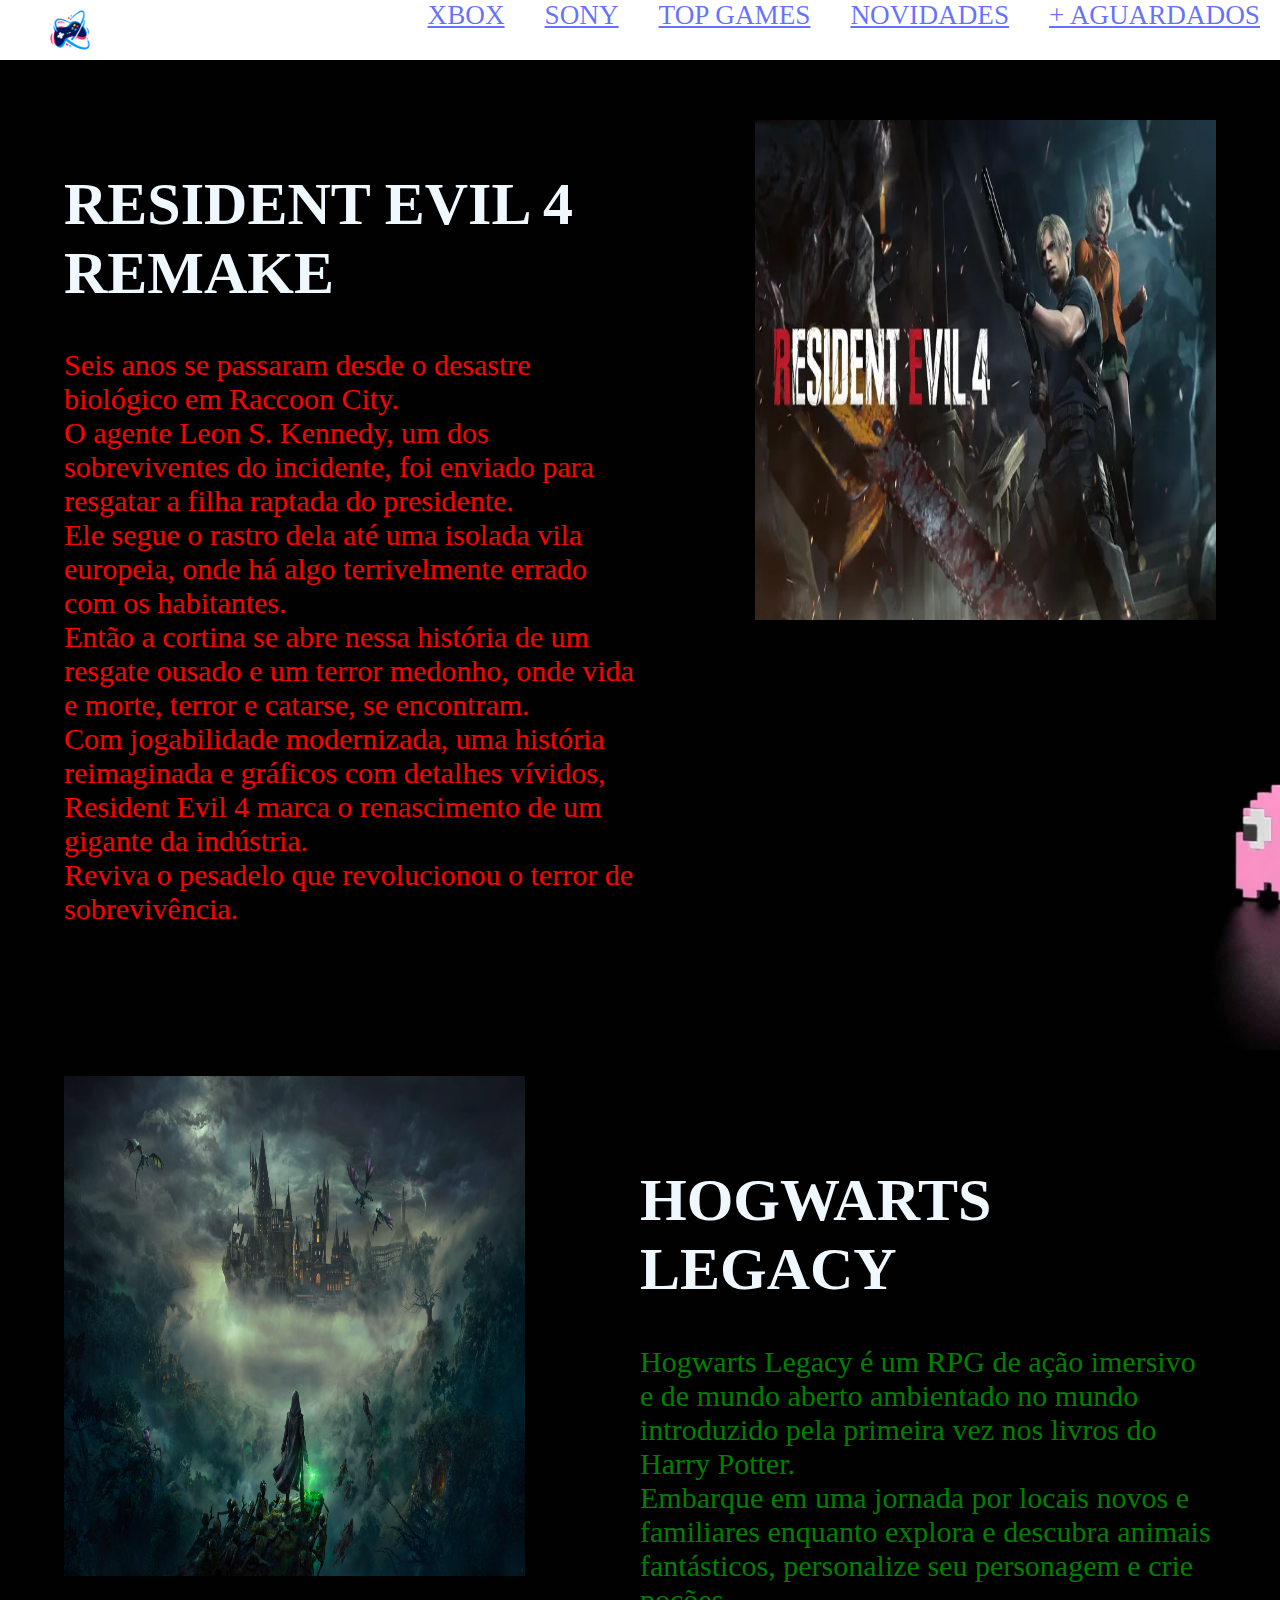
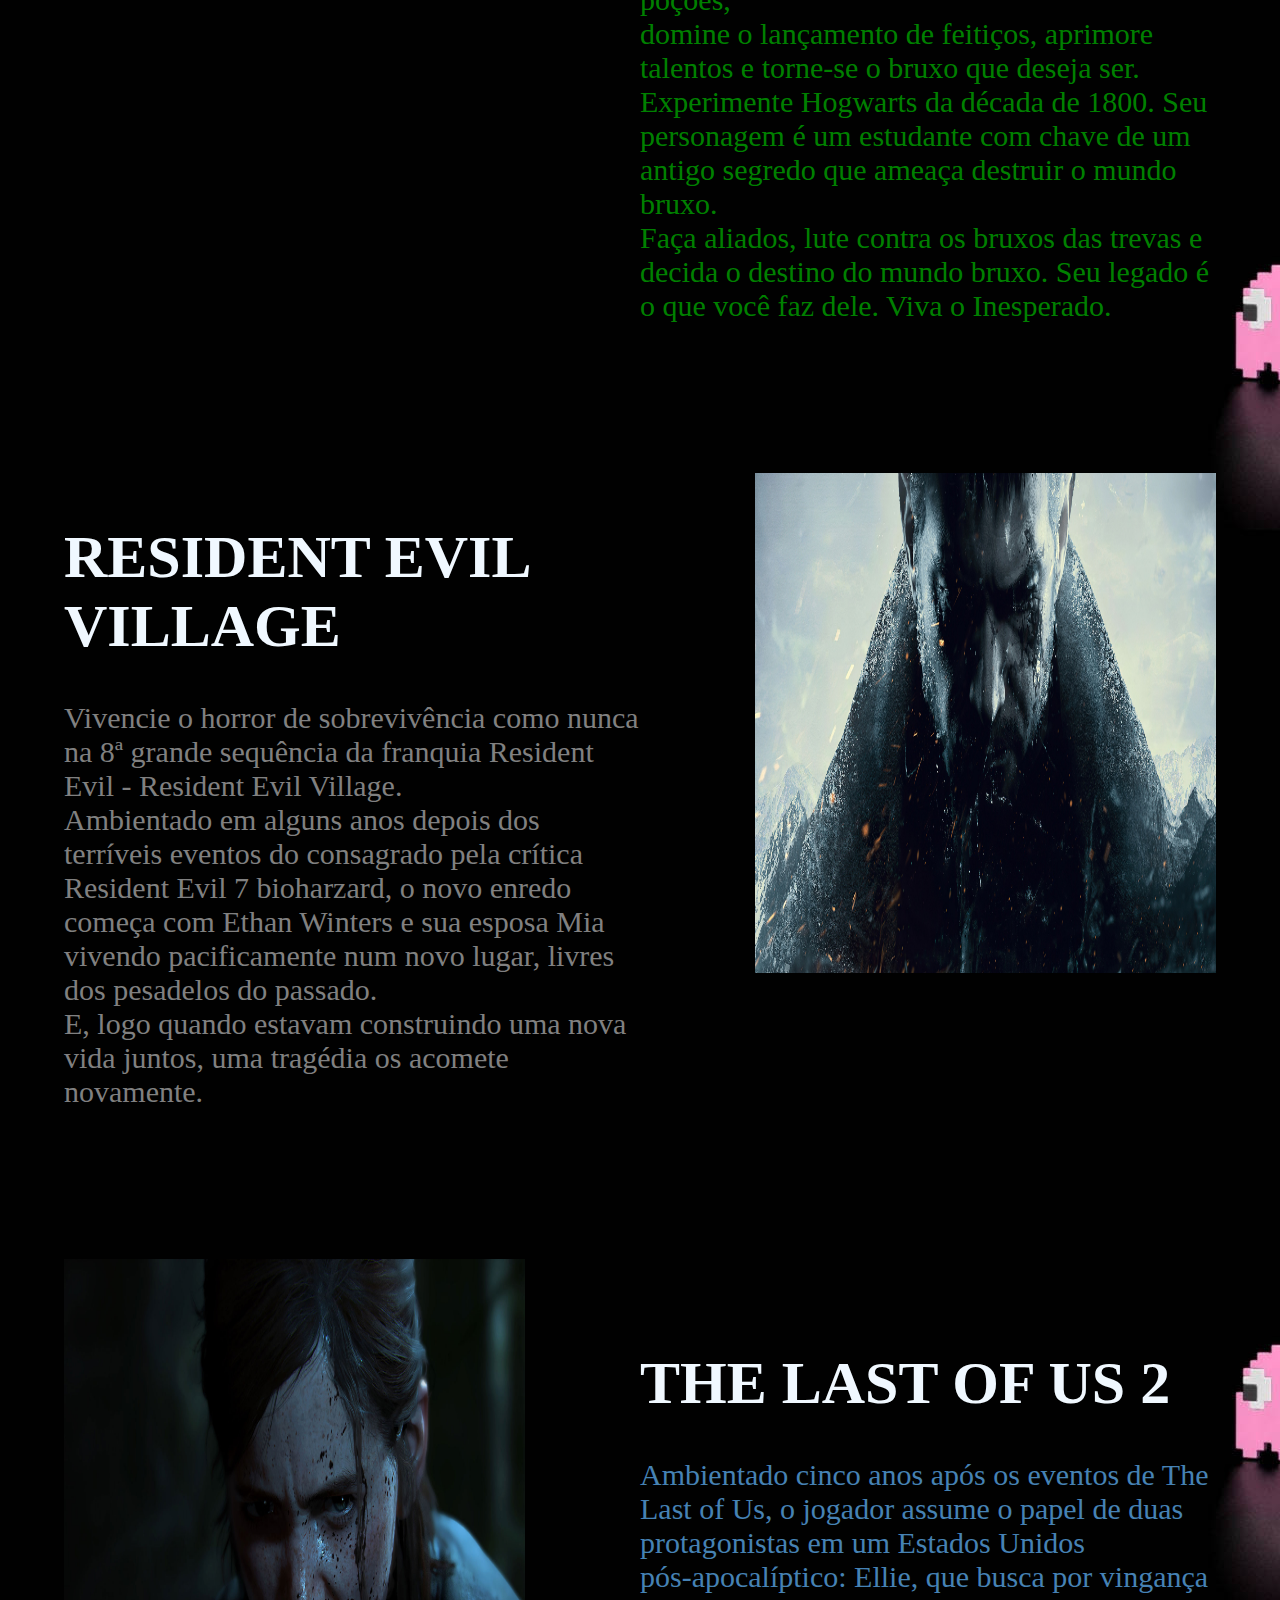
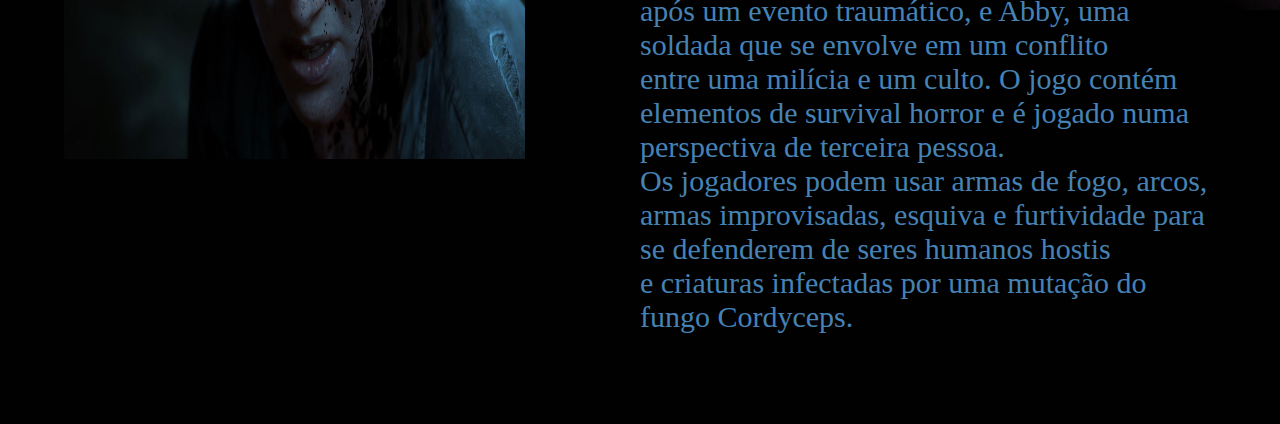
<file: Atividade Responsividade/index.html>
<!DOCTYPE html>
<html lang="pt-br">
<head>
    <meta charset="UTF-8">
    <meta http-equiv="X-UA-Compatible" content="IE=edge">
    <meta name="viewport" content="width=device-width, initial-scale=1.0">
    <title>Atividade Responsividade</title>
    <link rel="stylesheet" href="style.css">
</head>
<body>
    <header>
        <nav id="menu">
            <img class="logo" src="img/img LOGO nav.png"  alt="GG">
            <a href="https://www.gameblast.com.br" class="linkMenu"> + AGUARDADOS</a>
            <a href="https://www.theenemy.com.br" class="linkMenu">NOVIDADES</a>
            <a href="https://store.steampowered.com/?l=portuguese" class="linkMenu">TOP GAMES</a>
            <a href="https://www.playstation.com" class="linkMenu">SONY</a>
            <a href="https://www.xbox.com" class="linkMenu">XBOX</a>
            <img class="hamburguer" src="img/Menu hamburguer AZUL.png" alt="MenuHamburguer">
        </nav>
    </header>

    <div class="game">
        <img src="img/img body 1.webp" alt="RE4">

        <section class="texto1">

            <h1> RESIDENT EVIL 4 REMAKE </h1>

            <P>
                Seis anos se passaram desde o desastre biológico em Raccoon City. <br>
                O agente Leon S. Kennedy, um dos sobreviventes do incidente, foi enviado para resgatar a filha raptada do presidente. <br>
                Ele segue o rastro dela até uma isolada vila europeia, onde há algo terrivelmente errado com os habitantes. <br>
                Então a cortina se abre nessa história de um resgate ousado e um terror medonho, onde vida e morte, terror e catarse, se encontram. <br>
                Com jogabilidade modernizada, uma história reimaginada e gráficos com detalhes vívidos, <br>
                Resident Evil 4 marca o renascimento de um gigante da indústria. <br>
                Reviva o pesadelo que revolucionou o terror de sobrevivência. <br>
            </P>

        </section>

    </div>

    <div class="game2">
        <img src="img/img body 2.webp" alt="Hogwarts Legacy">

        <section class="texto2">

            <h1> HOGWARTS LEGACY </h1>

            <P>
                Hogwarts Legacy é um RPG de ação imersivo e de mundo aberto ambientado no mundo introduzido pela primeira vez nos livros do Harry Potter. <br>
                Embarque em uma jornada por locais novos e familiares enquanto explora e descubra animais fantásticos, personalize seu personagem e crie poções, <br>
                domine o lançamento de feitiços, aprimore talentos e torne-se o bruxo que deseja ser. <br>
                Experimente Hogwarts da década de 1800. Seu personagem é um estudante com chave de um antigo segredo que ameaça destruir o mundo bruxo. <br>
                 Faça aliados, lute contra os bruxos das trevas e decida o destino do mundo bruxo. Seu legado é o que você faz dele. Viva o Inesperado. <br>
            </P>

        </section>
        
    </div>

    <div class="game3">
        <img src="img/img body 3 RE VILLAGE.jpg" alt="RE VILLAGE">

        <section class="texto3">

            <h1> RESIDENT EVIL VILLAGE </h1>

            <P>
                Vivencie o horror de sobrevivência como nunca na 8ª grande sequência da franquia Resident Evil - Resident Evil Village. <br>
                Ambientado em alguns anos depois dos terríveis eventos do consagrado pela crítica Resident Evil 7 bioharzard, o novo enredo <br>
                começa com Ethan Winters e sua esposa Mia vivendo pacificamente num novo lugar, livres dos pesadelos do passado. <br>
                E, logo quando estavam construindo uma nova vida juntos, uma tragédia os acomete novamente. <br>
            </P>

        </section>
        
    </div>

    <div class="game4">
        <img src="img/img body 4 The Last 2.jpg" alt=" THE LAST OF US 2">

        <section class="texto4">

            <h1> THE LAST OF US 2 </h1>

            <P>
                Ambientado cinco anos após os eventos de The Last of Us, o jogador assume o papel de duas protagonistas em um Estados Unidos <br>
                 pós-apocalíptico: Ellie, que busca por vingança após um evento traumático, e Abby, uma soldada que se envolve em um conflito <br>
                 entre uma milícia e um culto. O jogo contém elementos de survival horror e é jogado numa perspectiva de terceira pessoa. <br>
                  Os jogadores podem usar armas de fogo, arcos, armas improvisadas, esquiva e furtividade para se defenderem de seres humanos hostis <br>
                   e criaturas infectadas por uma mutação do fungo Cordyceps. <br>
            </P>

        </section>
        
    </div>



</body>
</html>
</file>
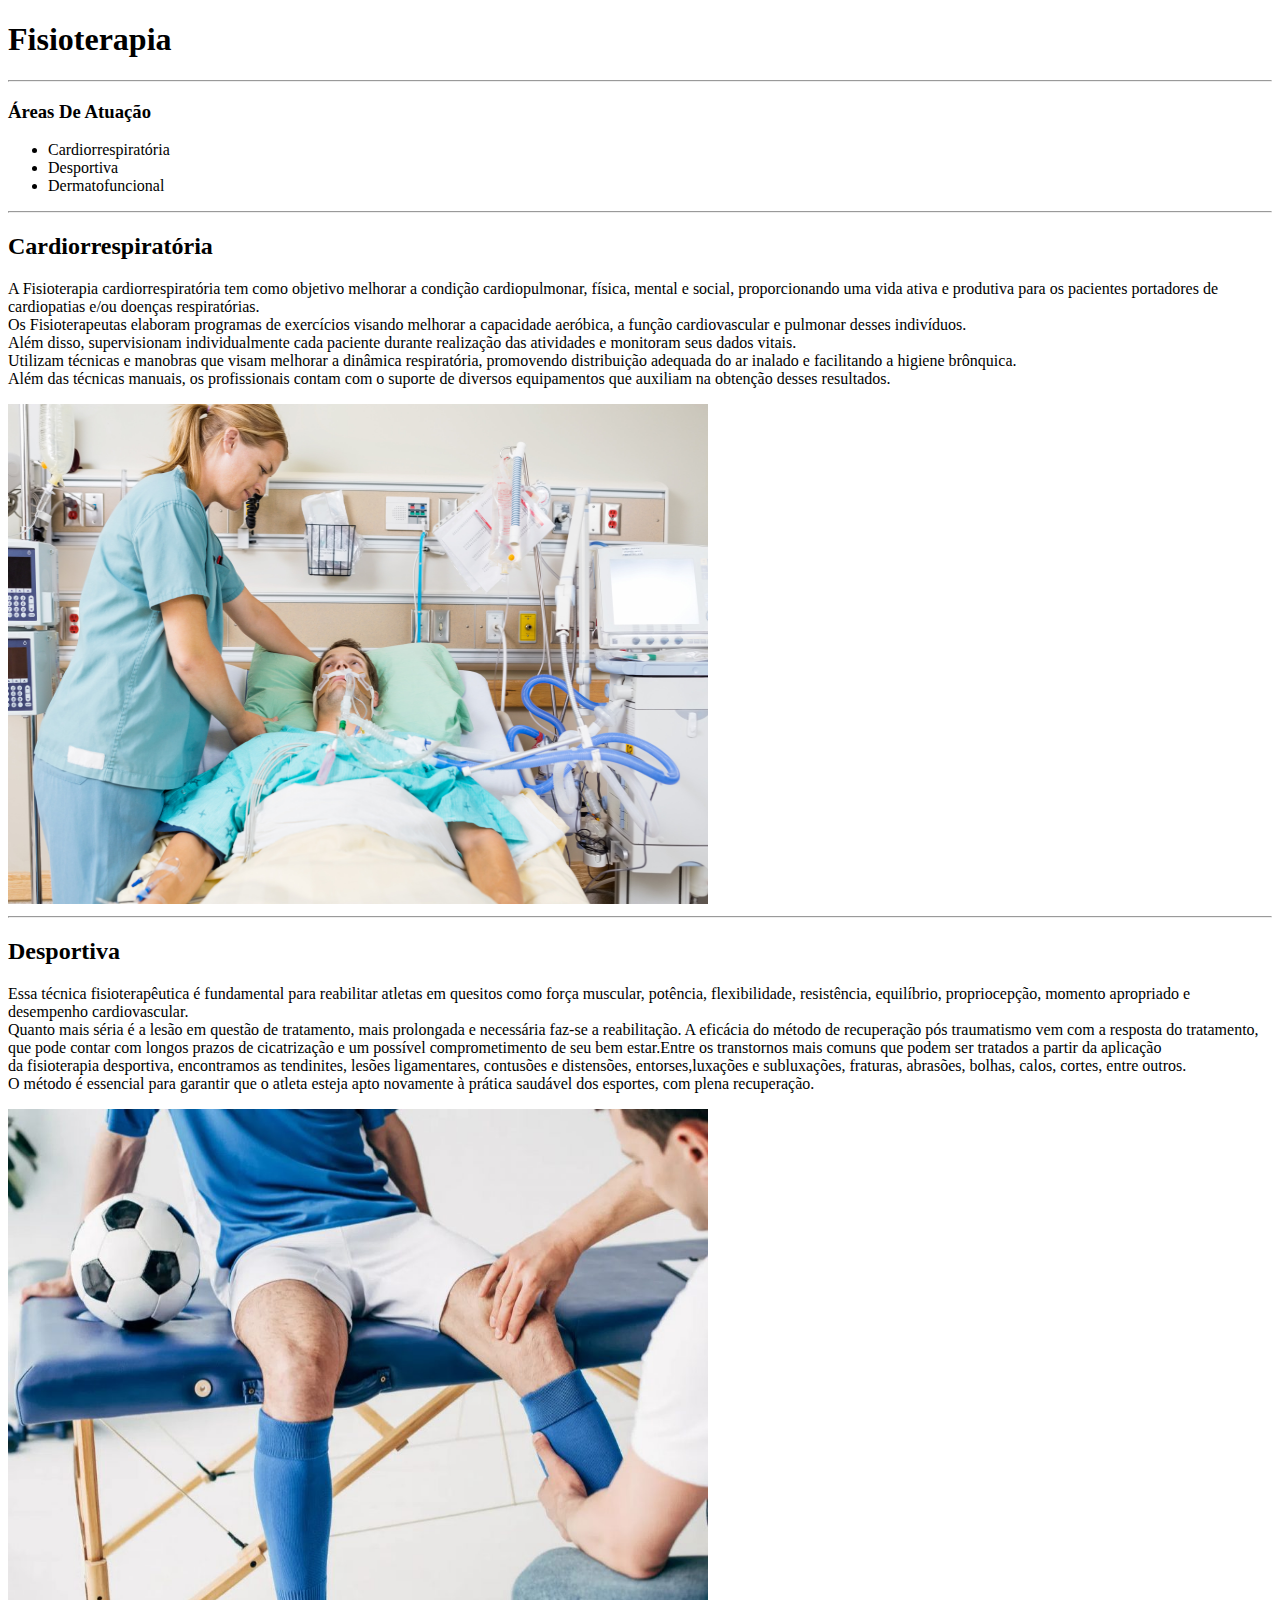
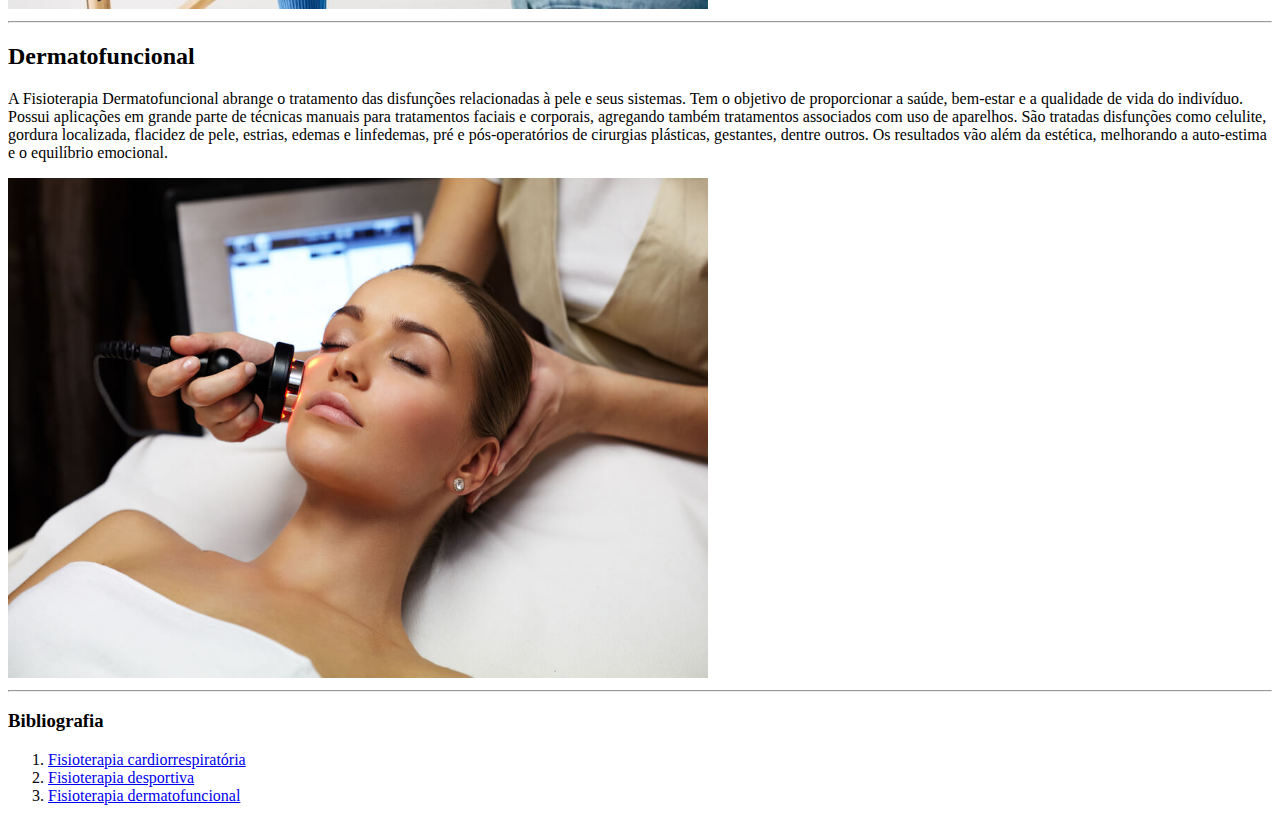
<file: Exercicio1Wiki/Index.html>
<!DOCTYPE html>
<html lang="pt-br">
<head>
    <meta charset="UTF-8">
    <meta http-equiv="X-UA-Compatible" content="IE=edge">
    <meta name="viewport" content="width=device-width, initial-scale=1.0">
    <title>Página Wiki</title>
</head>
<body>
    <h1>Fisioterapia</h1>
    <hr>
    <h3>Áreas De Atuação</h2>
        

        <ul type ="1">
          <li>Cardiorrespiratória</li>  
          <li>Desportiva</li>
          <li>Dermatofuncional</li>
        </ul>
        <hr>

        <h2>Cardiorrespiratória</h2>
        

        <p>A Fisioterapia cardiorrespiratória tem como objetivo melhorar a condição cardiopulmonar, física, mental e social, proporcionando uma vida ativa e produtiva para os pacientes portadores de cardiopatias e/ou doenças respiratórias.
            <br>
             Os Fisioterapeutas elaboram programas de exercícios visando melhorar a capacidade aeróbica, a função cardiovascular e pulmonar desses indivíduos.
             <br>
              Além disso, supervisionam individualmente cada paciente durante realização das atividades e monitoram seus dados vitais.
              <br>
               Utilizam técnicas e manobras que visam melhorar a dinâmica respiratória, promovendo distribuição adequada do ar inalado e facilitando a higiene brônquica.
               <br>
               Além das técnicas manuais, os profissionais contam com o suporte de diversos equipamentos que auxiliam na obtenção desses resultados.
        </p>
        <img src="IMG/Fisioterapia-Cardiorrespiratória-e-em-Terapia-Intensiva_canstockphoto16901608.jpg" alt="Atuação Fisioterapeuta cardiorrespiratório" width="700px" height="500px">
        <hr>


        <h2>Desportiva</h2>


        <P>Essa técnica fisioterapêutica é fundamental para reabilitar atletas em quesitos como força muscular, potência, flexibilidade, resistência, equilíbrio, propriocepção, momento apropriado e desempenho cardiovascular.
            <br>
             Quanto mais séria é a lesão em questão de tratamento, mais prolongada e necessária faz-se a reabilitação.  A eficácia do método de recuperação pós traumatismo vem com a resposta do tratamento,
             <br>
             que pode contar com longos prazos de cicatrização e um possível comprometimento de seu bem estar.Entre os transtornos mais comuns que podem ser tratados a partir da aplicação
             <br>
             da fisioterapia desportiva, encontramos as tendinites, lesões ligamentares, contusões e distensões, entorses,luxações e subluxações, fraturas, abrasões, bolhas, calos, cortes, entre outros.
              <br>
              O método é essencial para garantir que o atleta esteja apto novamente à prática saudável dos esportes, com plena recuperação.
        </P>
        <img src="IMG/Fisio desportiva.jpg" alt="Atuação fisioterapia Desportiva" width="700px" height="500px">
        <hr>

        <h2>Dermatofuncional</h2>
        

        <p>A Fisioterapia Dermatofuncional abrange o tratamento das disfunções relacionadas à pele e seus sistemas. Tem o objetivo de proporcionar a saúde, bem-estar e a qualidade de vida do indivíduo.
            <br>
            Possui aplicações em grande parte de técnicas manuais para tratamentos faciais e corporais, agregando também tratamentos associados com uso de aparelhos. São tratadas disfunções como celulite,
            <br>
            gordura localizada, flacidez de pele, estrias, edemas e linfedemas, pré e pós-operatórios de cirurgias plásticas, gestantes, dentre outros. Os resultados vão além da estética, melhorando a auto-estima e o equilíbrio emocional.
        </p>
        <img src="IMG/Fisioterapia dermatofuncional.jpg" alt="Atuação fisioterapia dermatofuncional" width="700px" height="500px">
        <hr>
        

        <h3>Bibliografia</h3>
        <ol>
            <li><a href="https://clinicashenamericana.com.br/fisioterapia-cardiorrespiratoria?gclid=EAIaIQobChMIoOqKhr-L_QIVD1KRCh1EwAALEAAYASAAEgLpx_D_BwE">Fisioterapia cardiorrespiratória</a></li>
            <li><a href="https://blogfisioterapia.com.br/fisioterapia-desportiva/">Fisioterapia desportiva</a></li>
            <li><a href="https://www.posuscs.com.br/o-que-faz-um-fisioterapeuta-dermatofuncional-e-porque-voce-deveria-se-tornar-um/noticia/2449">Fisioterapia dermatofuncional</a></li>
        </ol>



        
</body>
</html>
</file>
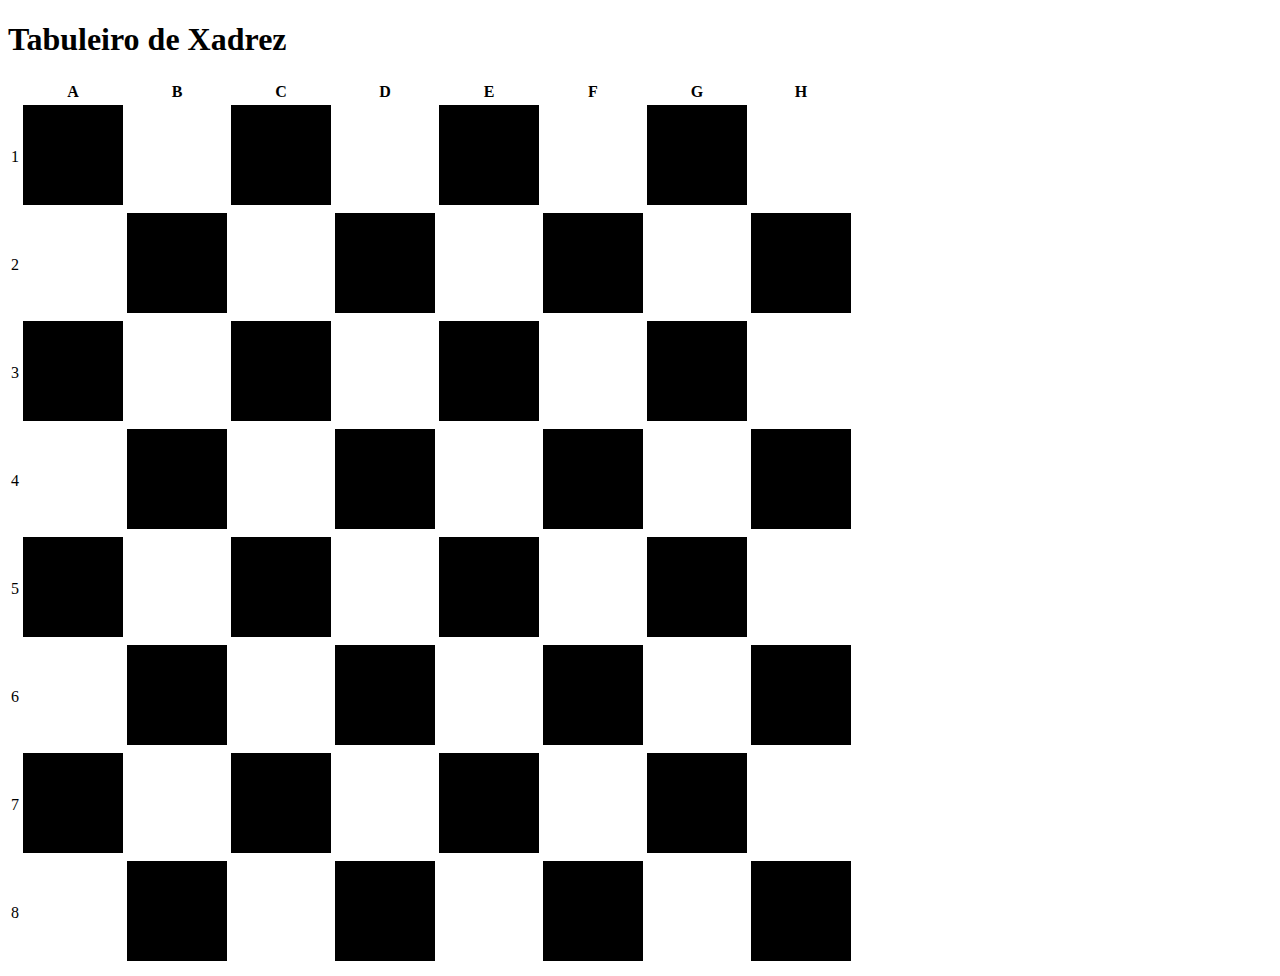
<file: Exercicio2Xadrez/Index.html>
<!DOCTYPE html>
<html lang="pt-br">
<head>
    <meta charset="UTF-8">
    <meta http-equiv="X-UA-Compatible" content="IE=edge">
    <meta name="viewport" content="width=device-width, initial-scale=1.0">
    <title>Casa De Xadrez</title>
</head>
<body>
    <H1>Tabuleiro de Xadrez</H1>
    <table>
        <thead>
            <th></th>
            <th>A</th>
            <th>B</th>
            <th>C</th>
            <th>D</th>
            <th>E</th>
            <th>F</th>
            <th>G</th>
            <th>H</th>
            
               
        </thead> 
        <tbody>
                <td>1</td>
                <td><img src="IMG/CasaPreta.png" alt="" width="100px"></td>
                <td><img src="IMG/CasaBranca.png.png" alt="" width="100px"></td>
                <td><img src="IMG/CasaPreta.png" alt="" width="100px"></td>
                <td><img src="IMG/CasaBranca.png.png" alt="" width="100px"></td>
                <td><img src="IMG/CasaPreta.png" alt="" width="100px"></td>
                <td><img src="IMG/CasaBranca.png.png" alt="" width="100px"></td>
                <td><img src="IMG/CasaPreta.png" alt="" width="100px"></td>
                <td><img src="IMG/CasaBranca.png.png" alt="" width="100px"></td>
                <tr>
                <td>2</td>
                <td><img src="IMG/CasaBranca.png.png" alt="" width="100px"></td>
                <td><img src="IMG/CasaPreta.png" alt="" width="100px"></td>
                <td><img src="IMG/CasaBranca.png.png" alt="" width="100px"></td>
                <td><img src="IMG/CasaPreta.png" alt="" width="100px"></td>
                <td><img src="IMG/CasaBranca.png.png" alt="" width="100px"></td>
                <td><img src="IMG/CasaPreta.png" alt="" width="100px"></td>
                <td><img src="IMG/CasaBranca.png.png" alt="" width="100px"></td>
                <td><img src="IMG/CasaPreta.png" alt="" width="100px"></td>
                </tr>

                 <td>3</td>
                <td><img src="IMG/CasaPreta.png" alt="" width="100px"></td>
                <td><img src="IMG/CasaBranca.png.png" alt="" width="100px"></td>
                <td><img src="IMG/CasaPreta.png" alt="" width="100px"></td>
                <td><img src="IMG/CasaBranca.png.png" alt="" width="100px"></td>
                <td><img src="IMG/CasaPreta.png" alt="" width="100px"></td>
                <td><img src="IMG/CasaBranca.png.png" alt="" width="100px"></td>
                <td><img src="IMG/CasaPreta.png" alt="" width="100px"></td>
                <td><img src="IMG/CasaBranca.png.png" alt="" width="100px"></td>
                <tr>

                    <td>4</td>
                <td><img src="IMG/CasaBranca.png.png" alt="" width="100px"></td>
                <td><img src="IMG/CasaPreta.png" alt="" width="100px"></td>
                <td><img src="IMG/CasaBranca.png.png" alt="" width="100px"></td>
                <td><img src="IMG/CasaPreta.png" alt="" width="100px"></td>
                <td><img src="IMG/CasaBranca.png.png" alt="" width="100px"></td>
                <td><img src="IMG/CasaPreta.png" alt="" width="100px"></td>
                <td><img src="IMG/CasaBranca.png.png" alt="" width="100px"></td>
                <td><img src="IMG/CasaPreta.png" alt="" width="100px"></td>
                </tr>

                <td>5</td>
                <td><img src="IMG/CasaPreta.png" alt="" width="100px"></td>
                <td><img src="IMG/CasaBranca.png.png" alt="" width="100px"></td>
                <td><img src="IMG/CasaPreta.png" alt="" width="100px"></td>
                <td><img src="IMG/CasaBranca.png.png" alt="" width="100px"></td>
                <td><img src="IMG/CasaPreta.png" alt="" width="100px"></td>
                <td><img src="IMG/CasaBranca.png.png" alt="" width="100px"></td>
                <td><img src="IMG/CasaPreta.png" alt="" width="100px"></td>
                <td><img src="IMG/CasaBranca.png.png" alt="" width="100px"></td>
                <tr>

                    <td>6</td>
                <td><img src="IMG/CasaBranca.png.png" alt="" width="100px"></td>
                <td><img src="IMG/CasaPreta.png" alt="" width="100px"></td>
                <td><img src="IMG/CasaBranca.png.png" alt="" width="100px"></td>
                <td><img src="IMG/CasaPreta.png" alt="" width="100px"></td>
                <td><img src="IMG/CasaBranca.png.png" alt="" width="100px"></td>
                <td><img src="IMG/CasaPreta.png" alt="" width="100px"></td>
                <td><img src="IMG/CasaBranca.png.png" alt="" width="100px"></td>
                <td><img src="IMG/CasaPreta.png" alt="" width="100px"></td>
                </tr>

                <td>7</td>
                <td><img src="IMG/CasaPreta.png" alt="" width="100px"></td>
                <td><img src="IMG/CasaBranca.png.png" alt="" width="100px"></td>
                <td><img src="IMG/CasaPreta.png" alt="" width="100px"></td>
                <td><img src="IMG/CasaBranca.png.png" alt="" width="100px"></td>
                <td><img src="IMG/CasaPreta.png" alt="" width="100px"></td>
                <td><img src="IMG/CasaBranca.png.png" alt="" width="100px"></td>
                <td><img src="IMG/CasaPreta.png" alt="" width="100px"></td>
                <td><img src="IMG/CasaBranca.png.png" alt="" width="100px"></td>
                <tr>

                    <td>8</td>
                <td><img src="IMG/CasaBranca.png.png" alt="" width="100px"></td>
                <td><img src="IMG/CasaPreta.png" alt="" width="100px"></td>
                <td><img src="IMG/CasaBranca.png.png" alt="" width="100px"></td>
                <td><img src="IMG/CasaPreta.png" alt="" width="100px"></td>
                <td><img src="IMG/CasaBranca.png.png" alt="" width="100px"></td>
                <td><img src="IMG/CasaPreta.png" alt="" width="100px"></td>
                <td><img src="IMG/CasaBranca.png.png" alt="" width="100px"></td>
                <td><img src="IMG/CasaPreta.png" alt="" width="100px"></td>
                </tr>

             

        </tbody>
    </table>
    
</body>
</html>
</file>
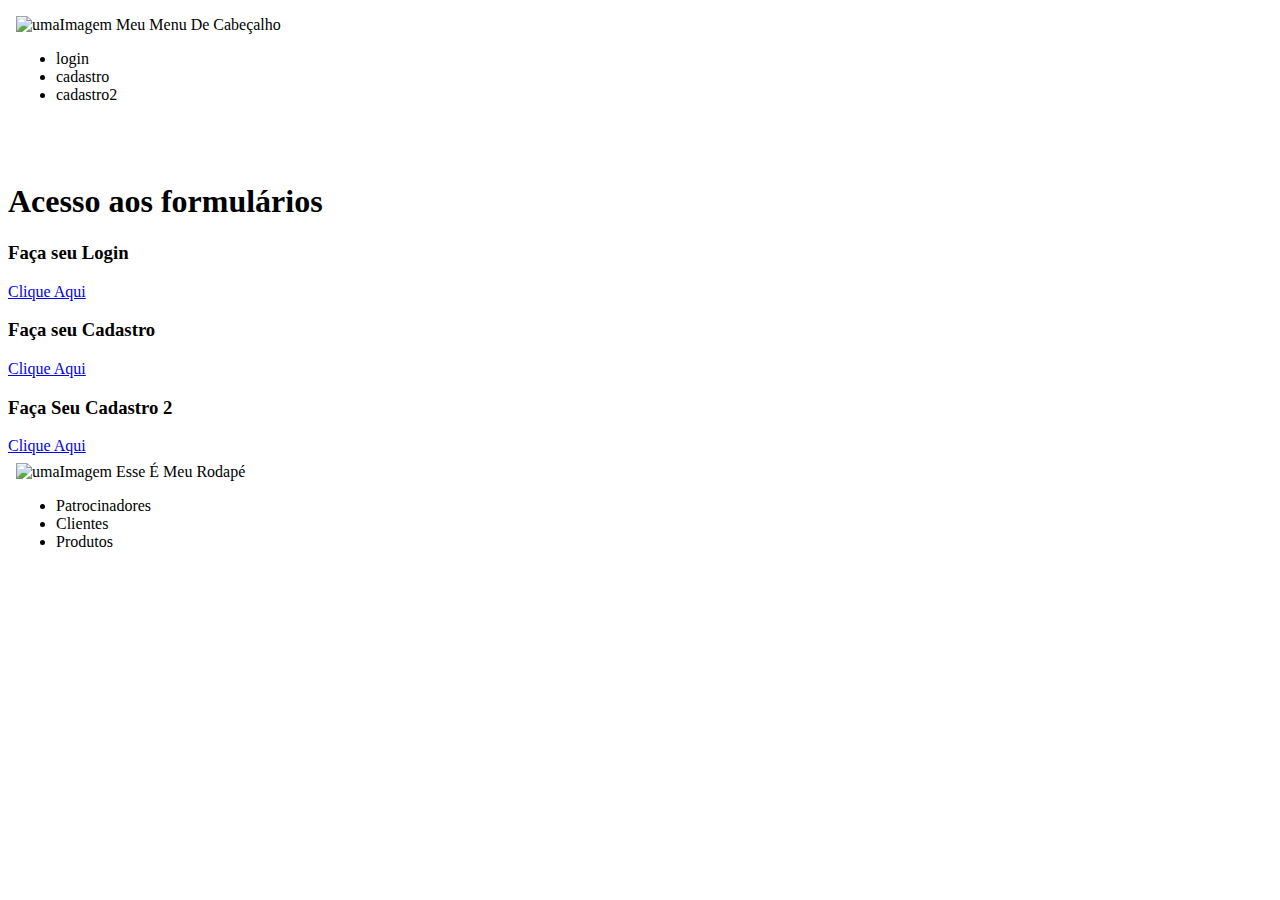
<file: FormularioSimples/index.html>
<!DOCTYPE html>
<html lang="pt-br">
<head>
    <meta charset="UTF-8">
    <meta http-equiv="X-UA-Compatible" content="IE=edge">
    <meta name="viewport" content="width=, initial-scale=1.0">
    <title>Formulario</title>

</head>
<body>
   <iframe src="header.html" frameborder="0"></iframe>
    <h1>Acesso aos formulários</h1>
    <h3>Faça seu Login</h3>
    <a href="login.html">Clique Aqui</a>
    <h3>Faça seu Cadastro</h3>
    <a href="cadastro.html">Clique Aqui</a>
    <h3>Faça Seu Cadastro 2</h3>
    <a href="cadastro2.html">Clique Aqui</a>
    <iframe src="footer.html" frameborder="0" width="1900" ></iframe>

</body>
</html>
</file>
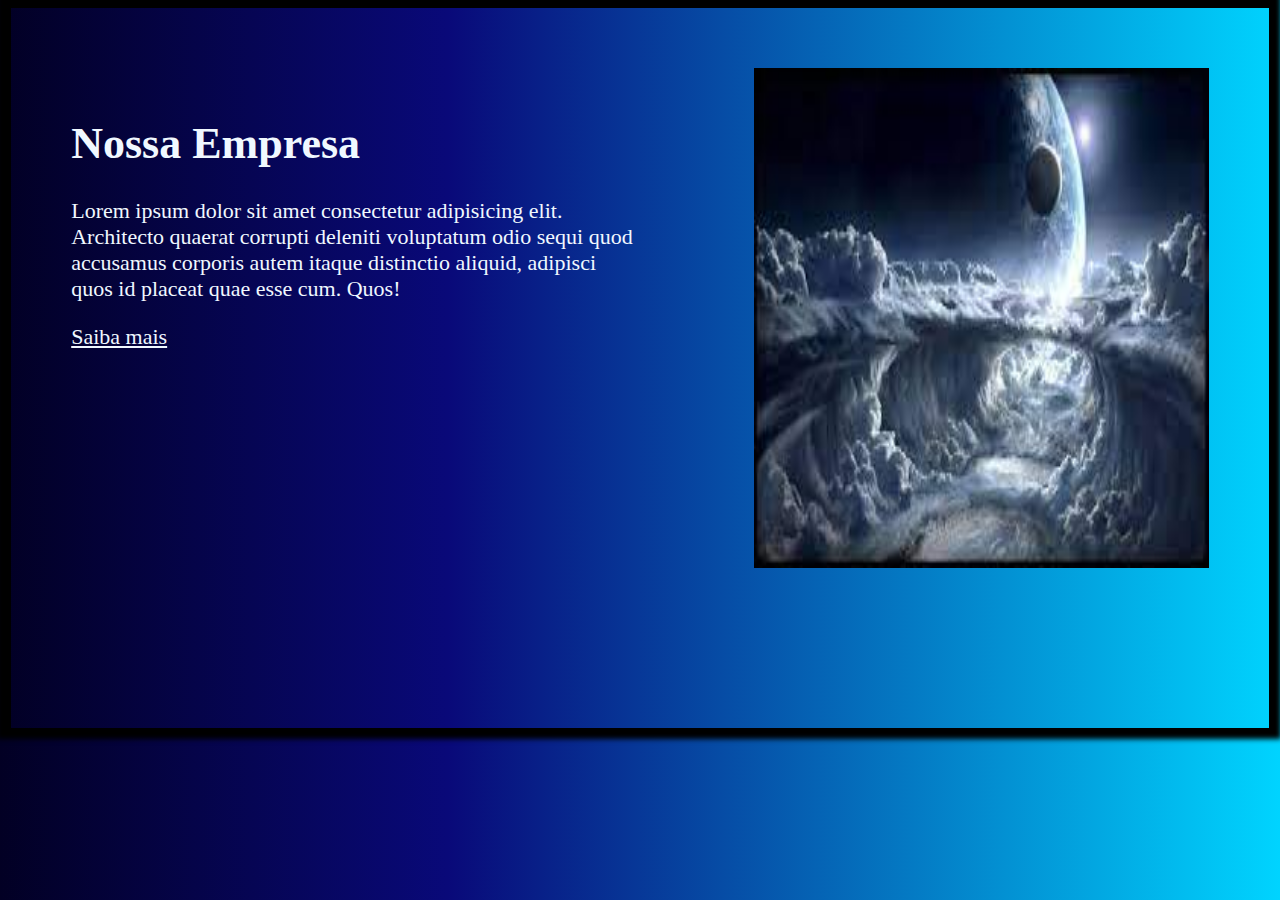
<file: ResponsividadeMQCSS/index.html>
<!DOCTYPE html>
<html lang="pt-br">
<head>
    <meta charset="UTF-8">
    <meta http-equiv="X-UA-Compatible" content="IE=edge">
    <meta name="viewport" content="width=device-width, initial-scale=1.0">
    <title>Responsividade</title>
    <link rel="stylesheet" href="style.css">
</head>
<body>
    <div class="banner">
        <img src="img/IMG 1.jfif" alt="Planeta">

        <section class="texto">

            <h1>Nossa Empresa</h1>

            <p>
                Lorem ipsum dolor sit amet consectetur adipisicing elit. Architecto quaerat corrupti deleniti voluptatum odio sequi quod accusamus corporis autem itaque distinctio aliquid, adipisci quos id placeat quae esse cum. Quos!
            </p>
            <a class="btn-banner" href="a" target="_blank">
                Saiba mais
            </a>

        </section>

    </div>
</body>
</html>
</file>
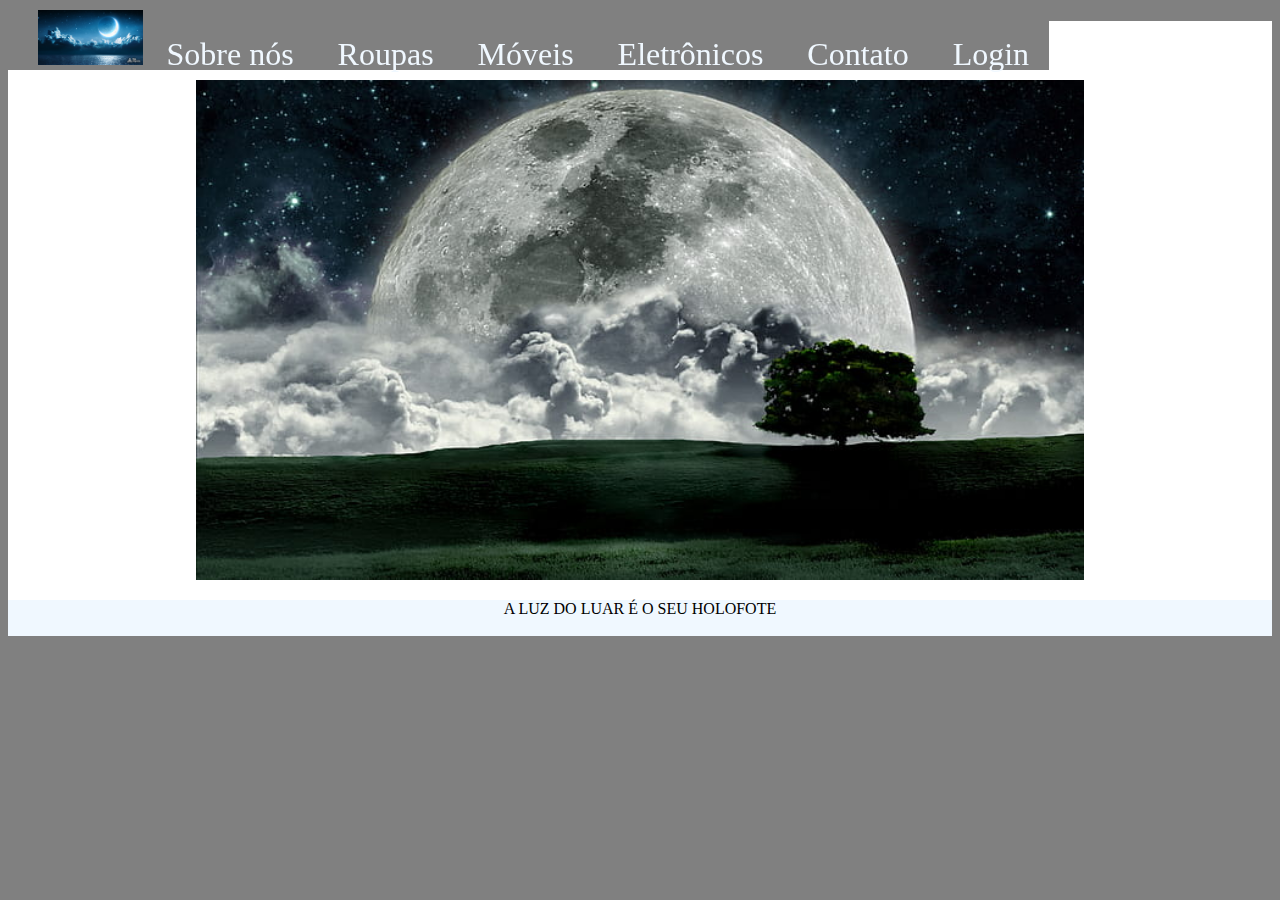
<file: SemanticaCSS/index.html>
<!DOCTYPE html>
<html lang="pt-br">
<head>
    <meta charset="UTF-8">
    <meta http-equiv="X-UA-Compatible" content="IE=edge">
    <meta name="viewport" content="width=device-width, initial-scale=1.0">
    <title>Semântica CSS</title>
    <link rel="stylesheet" href="style.css">
</head>
<body>
    <header>
        
        <nav id="menu">
            <img src="img/LUA.jpg"  alt="logo">
            <a class="linkMenu">Sobre nós</a>
            <a class="linkMenu">Roupas</a>
            <a class="linkMenu">Móveis</a>
            <a class="linkMenu">Eletrônicos</a>
            <a class="linkMenu">Contato</a>
            <a class="linkMenu">Login</a>
        </nav>
     </header>

    <div class="parte1">
    <h1>LUAR</h1>
    <img src="img/lua4.jpg" alt="LUA">
    <p>
        A LUZ DO LUAR É O SEU HOLOFOTE<br><br>
    </p>

    </div>
</body>
</html>
</file>
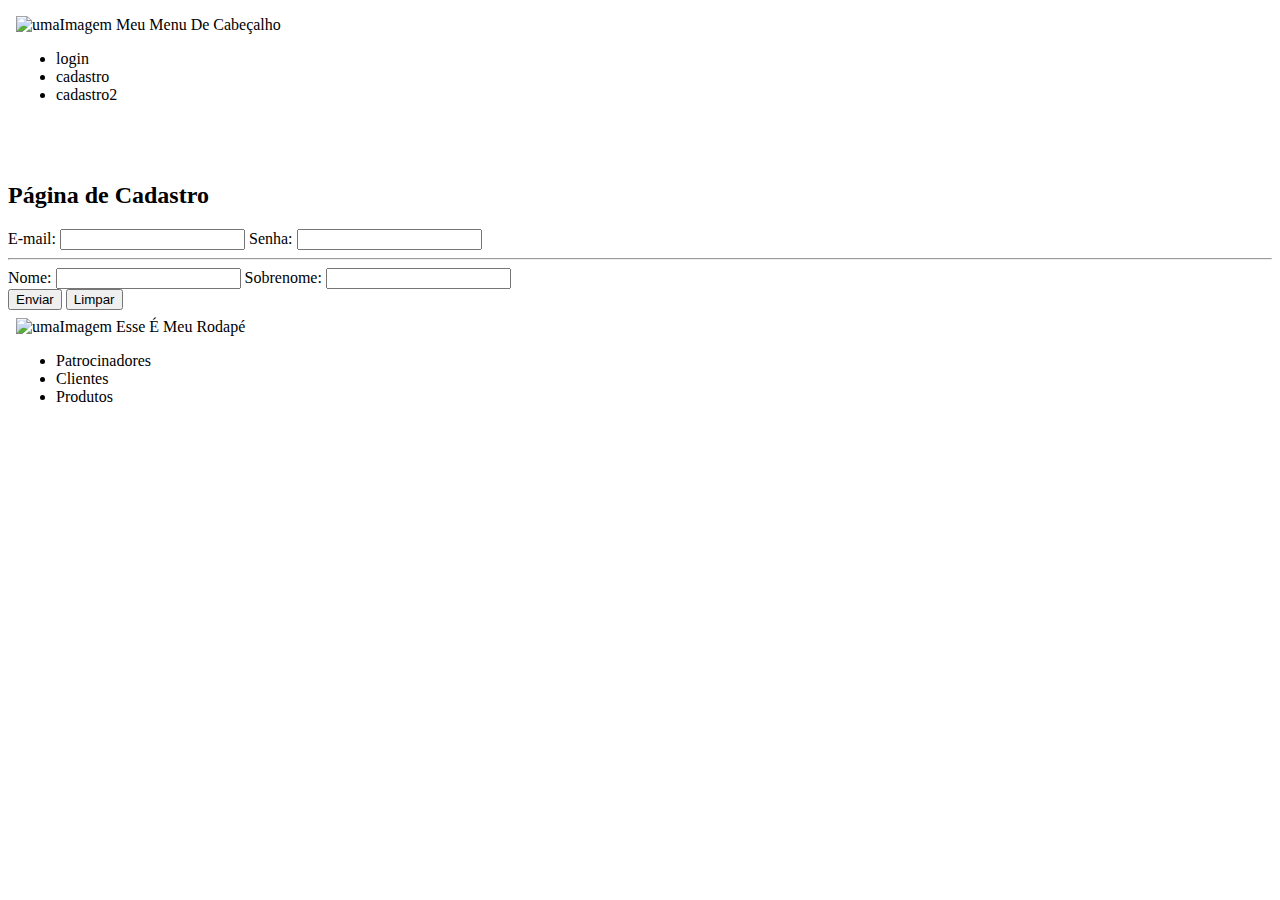
<file: FormularioSimples/cadastro.html>
<!DOCTYPE html>
<html lang="pt-br">
<head>
    <meta charset="UTF-8">
    <meta http-equiv="X-UA-Compatible" content="IE=edge">
    <meta name="viewport" content="width=device-width, initial-scale=1.0">
    <title>Cadastro</title>
</head>
<body>
    <iframe src="header.html" frameborder="0"></iframe>

    <h2>Página de Cadastro</h2>

    <form>
        <label for="pmail" title="Mail">E-mail:</label>
        <input type="text" name="e-mail" id="pmail" >
        <label for="psenha" title="Senha">Senha:</label>
        <input type="password" name="senha" id="psenha" >
        <hr />
        <label for="pnome" title="nome">Nome:</label>
        <input type="text" name="nome" id="pnome" >
        <label for="psnome" title="snome">Sobrenome:</label>
        <input type="text" name="snome" id="psnome" >
        <br />
        <input type="submit" value="Enviar" >
        <input type="reset" value="Limpar" >
    </form>
    <iframe src="footer.html" frameborder="0" width="1900" ></iframe>

</body>
</html>
</file>
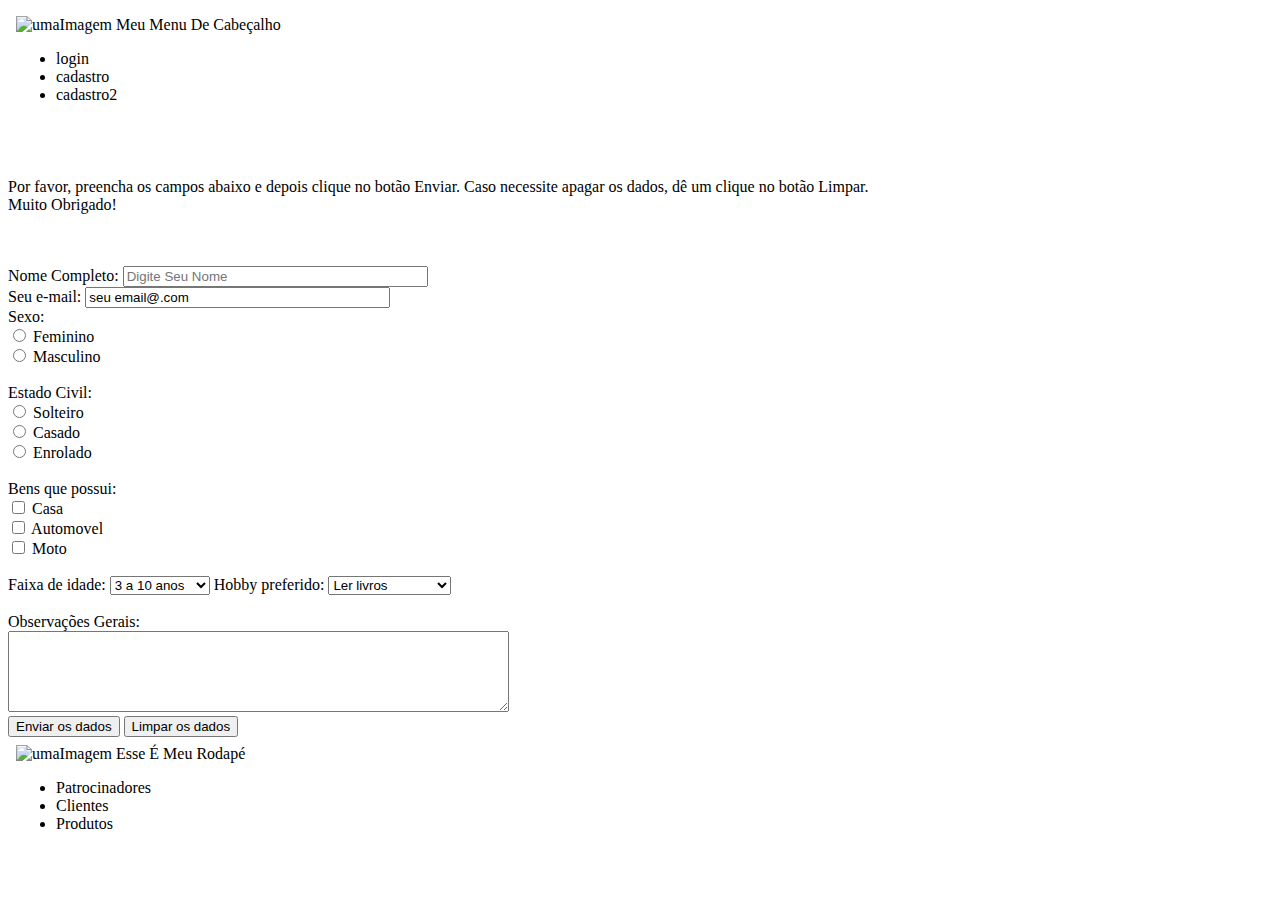
<file: FormularioSimples/cadastro2.html>
<!DOCTYPE html>
<html lang="pt-br">
<head>
    <meta charset="UTF-8">
    <meta http-equiv="X-UA-Compatible" content="IE=edge">
    <meta name="viewport" content="width=device-width, initial-scale=1.0">
    <title>Cadastro2</title>
</head>
<body>
    <iframe src="header.html" frameborder="0"></iframe>

    <FORM ACTION="mailto:digogo@gmail.com" METHOD="POST" ENCTYPE="text/plain" NAME="cadastro">
        <p> Por favor, preencha os campos abaixo e depois clique no botão Enviar. Caso
            necessite apagar os dados, dê um clique no botão Limpar.<br> Muito Obrigado!
            <br><br><br>
        </p>
        Nome Completo: <INPUT TYPE="TEXT" NAME="nome" SIZE="35" placeholder="Digite Seu Nome"> <br>
        Seu e-mail: <INPUT TYPE="TEXT" NAME="email" SIZE="35" value="seu email@.com"> <br>
        Sexo:<br>
        <INPUT TYPE="RADIO" NAME="sexo" VALUE="f"> Feminino <br>
        <INPUT TYPE="RADIO" NAME="sexo" VALUE="m"> Masculino <br><br>
        
        Estado Civil:<br>
        <INPUT TYPE="RADIO" NAME="civil" VALUE="s"> Solteiro <br>
        <INPUT TYPE="RADIO" NAME="civil" VALUE="c"> Casado <br>
        <INPUT TYPE="RADIO" NAME="civil" VALUE="e"> Enrolado <br><br>
        Bens que possui:<br>
        <INPUT TYPE="CHECKBOX" NAME="bens" VALUE="c"> Casa <br>
        <INPUT TYPE="CHECKBOX" NAME="bens" VALUE="a"> Automovel <br>
        <INPUT TYPE="CHECKBOX" NAME="bens" VALUE="m"> Moto <br><br>
        Faixa de idade: <SELECT NAME="faixaidade">
            <OPTION VALUE="3a10"> 3 a 10 anos
            <OPTION VALUE="11a25"> 11 a 25 anos
            <OPTION VALUE="26a35"> 26 a 35 anos
            <OPTION VALUE="36a55"> 36 a 55 anos
            <OPTION VALUE="56a90"> 56 a 90 anos
        </SELECT>
        Hobby preferido: <SELECT NAME="hobby">
            <OPTION VALUE="livros"> Ler livros
            <OPTION VALUE="musica"> Ouvir música
            <OPTION VALUE="cinema"> Assistir filmes
            <OPTION VALUE="esporte"> Praticar esportes
            <OPTION VALUE="games"> Jogar games
        </SELECT><br><br>
        Observações Gerais:<br>
        <TEXTAREA NAME="observacoes" ROWS="5" COLS="60"></TEXTAREA><br>
        <INPUT TYPE="SUBMIT" VALUE="Enviar os dados">
        <INPUT TYPE="RESET" VALUE="Limpar os dados">
    </FORM>
    <iframe src="footer.html" frameborder="0" width="1900" ></iframe>
</body>
</html>
</file>
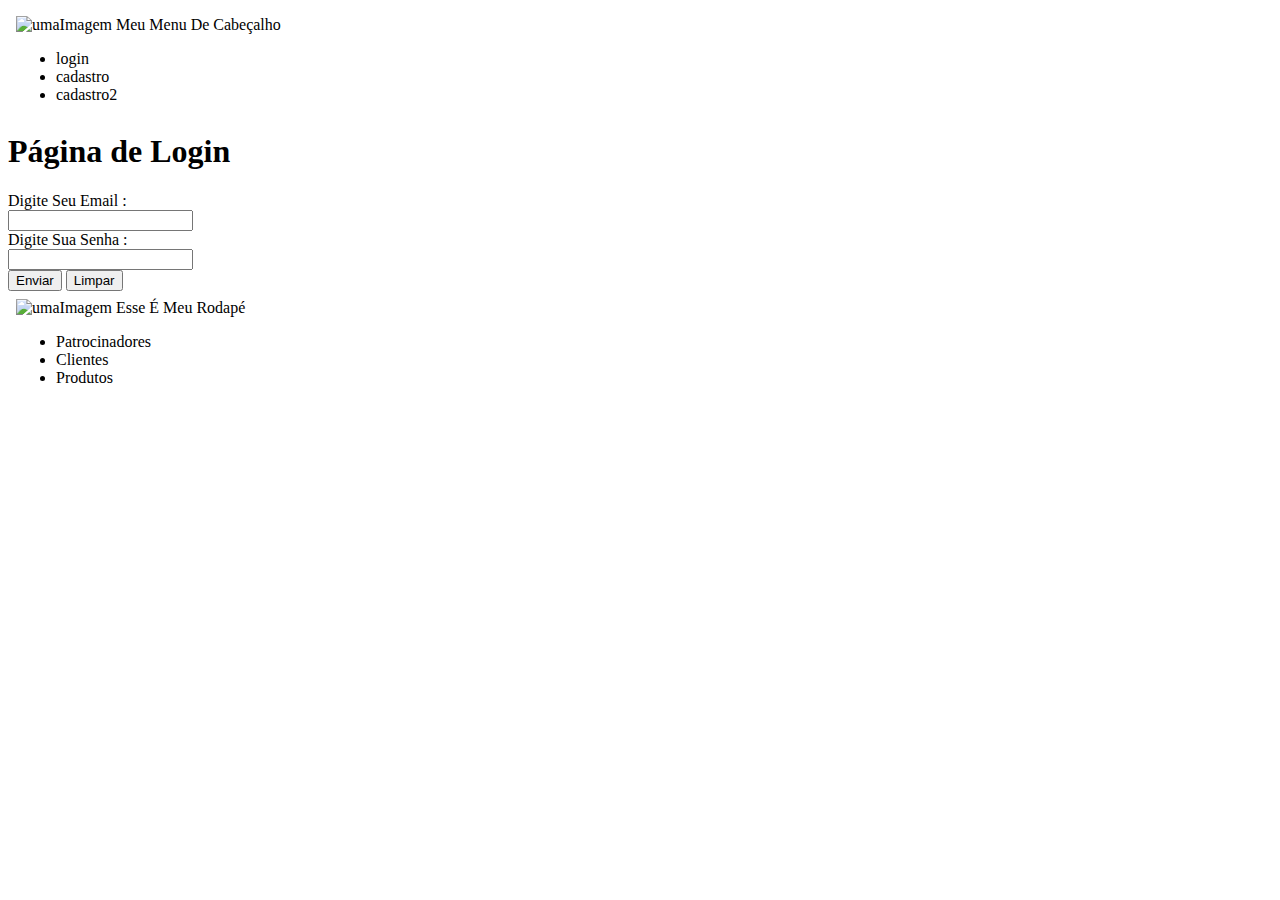
<file: FormularioSimples/login.html>
<!DOCTYPE html>
<html lang="pt-br">
<head>
    <meta charset="UTF-8">
    <meta http-equiv="X-UA-Compatible" content="IE=edge">
    <meta name="viewport" content="width=device-width, initial-scale=1.0">
    <title>Login</title>
</head>
<body>

    <iframe src="header.html" frameborder="0" width="1900" height="100"></iframe>
    <h1>Página de Login</h1>

    <form action="">

     <label for="lemail">Digite Seu Email :</label><br>
     <input type="email" name="lemail" id="lemail"><br>
     <label for="lsenha">Digite Sua Senha :</label><br>
     <input type="password" name="lsenha" id="lsenha"><br>   
     <input type="submit" value="Enviar">
     <input type="reset" value="Limpar">

    </form>

    <iframe src="footer.html" frameborder="0" width="1900" ></iframe>
</body>
</html>
</file>
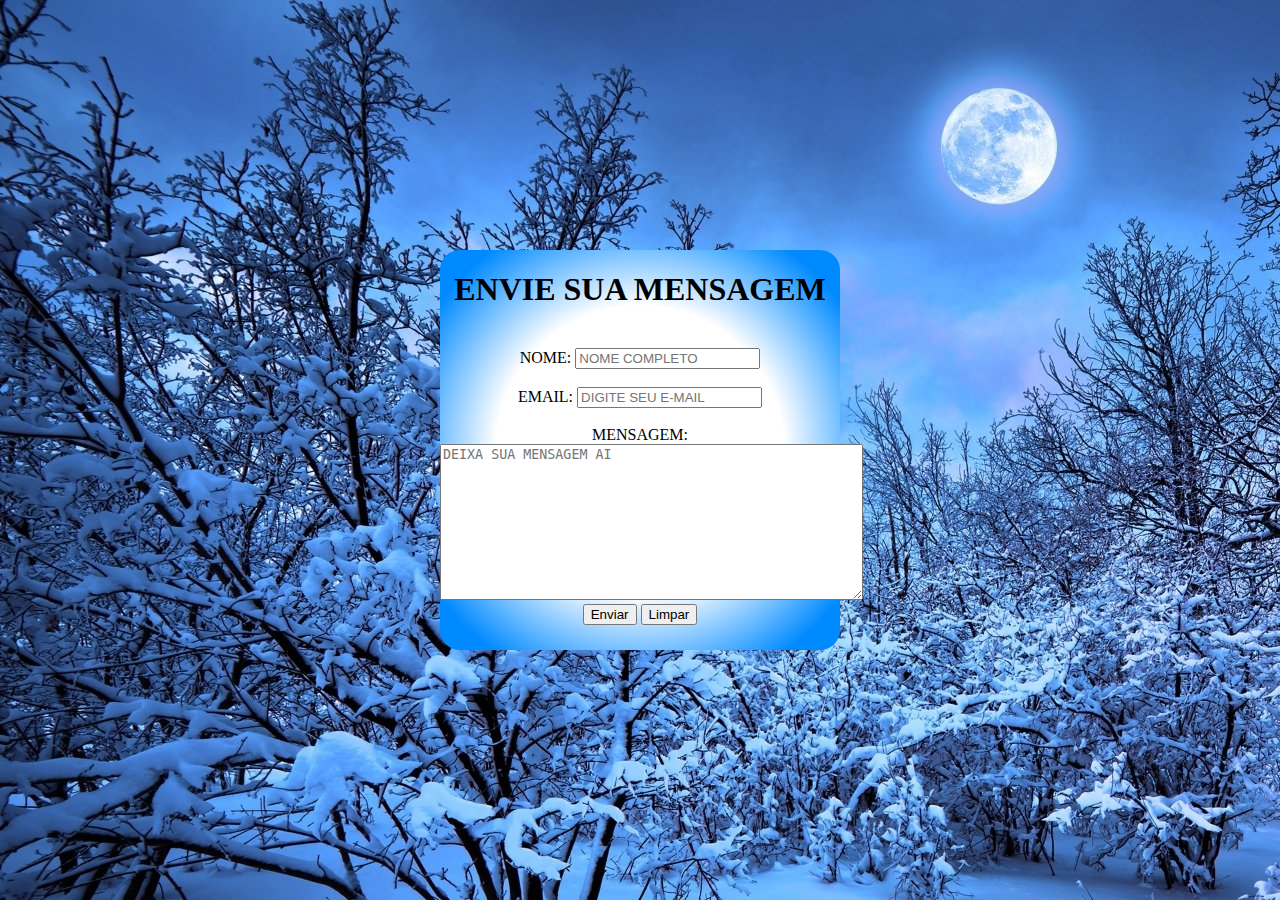
<file: SemanticaCSS/Contato.html>
<!DOCTYPE html>
<html lang="pt-br">
<head>
    <meta charset="UTF-8">
    <meta http-equiv="X-UA-Compatible" content="IE=edge">
    <meta name="viewport" content="width=device-width, initial-scale=1.0">
    <title>Contato</title>
    <link rel="stylesheet" href="style_contato.css">
</head>
<body>
    
     
    <div class="CUBO">

    <h1>ENVIE SUA MENSAGEM</h1> <br>

    <form action=giovani.souza3@senaisp.edu.br">

    <label for="lnome">NOME:</label>
    <input type="NOME" name="lnome" id="lnome" placeholder="NOME COMPLETO"> <br>
     <br>

    <label for="lemail">EMAIL:</label>
    <input type="E-MAIL" name="lemail" id="lemail" placeholder="DIGITE SEU E-MAIL"> <br>
    <br>

    MENSAGEM: <br>
    <textarea name="lmensagem" id="lmensagem" cols="50" rows="10" placeholder="DEIXA SUA MENSAGEM AI"></textarea> <br>

    <input type="submit" value="Enviar">
    <input type="reset" value="Limpar">


</form>

</div>

</body>
</html>
</file>
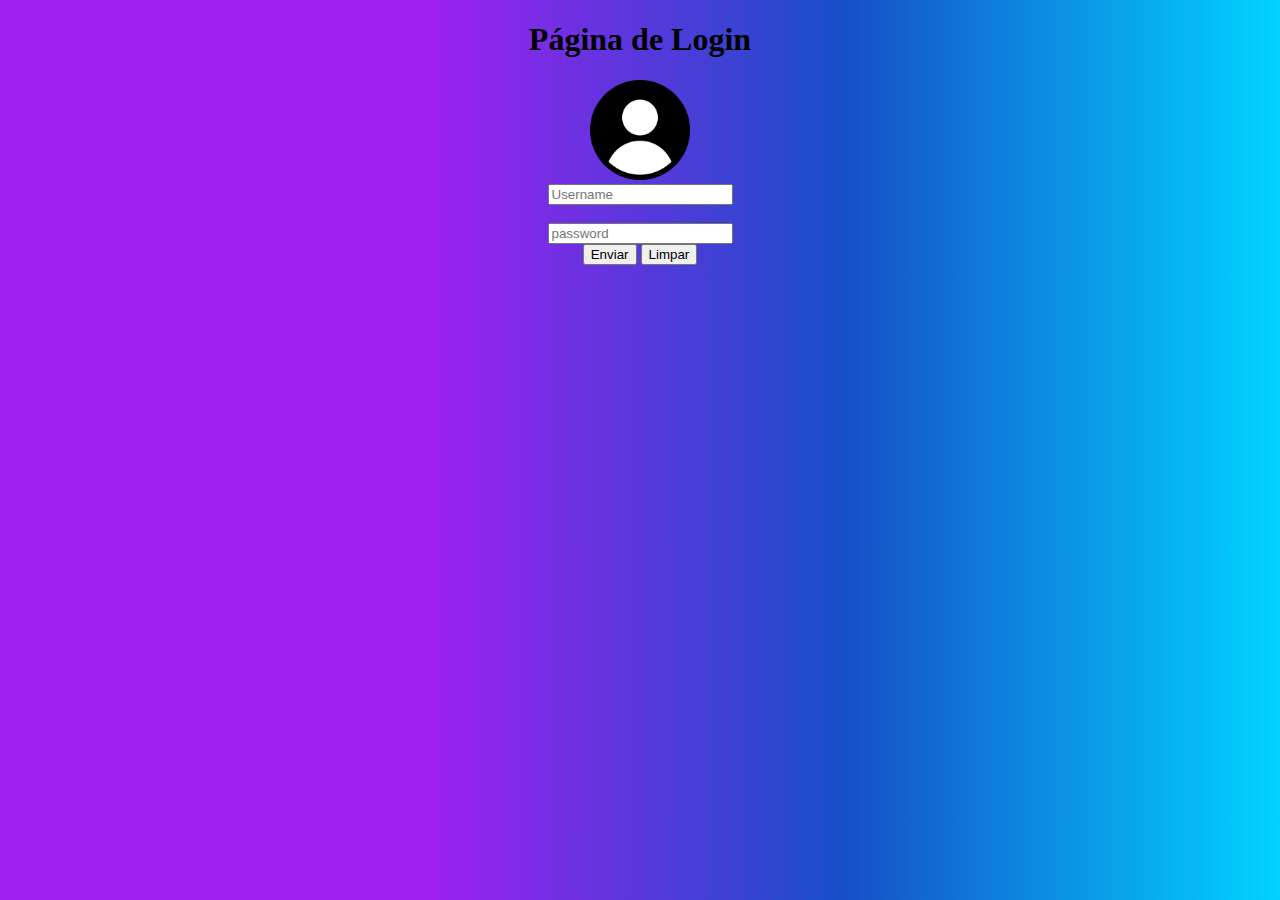
<file: SemanticaCSS/Login2.0.html>
<!DOCTYPE html>
<html lang="pt-br">
<head>
    <meta charset="UTF-8">
    <meta http-equiv="X-UA-Compatible" content="IE=edge">
    <meta name="viewport" content="width=device-width, initial-scale=1.0">
    <title>Login 2.0</title>
    <link rel="stylesheet" href="Login2.css">
</head>
<body>
    <h1>Página de Login</h1>

    <form action="" class="Login2">

     <img src="img/imgUsuario.png" width="100px" height="100px" alt="Imagem Usuario"><br>
     <input type="email" name="lemail" placeholder="Username" id="lemail"><br><br>
     <input type="password" name="lsenha" placeholder="password" id="lsenha"><br>   
     <input type="submit" value="Enviar">
     <input type="reset" value="Limpar">

    </form>

</body>
</html>
</file>
<file: Atividade Responsividade/style.css>
body {
    background-image:url(img/img\ full\ body2.jpeg) ;
    margin: 0;
}

#menu .hamburguer{
    display: none;
    height: 60px;
    margin-right: 30px;
}

#menu {
    width: 100%;
    height: 60px;
    background-color: rgb(255, 255, 255)
}

#menu img {
    height: 60px;
    margin-left: 30px;

}

.linkMenu {
    float: right;
    margin-left: 20px;
    margin-right: 20px;
    color: aliceblue;
    font-size: 1.7em;
    font-family: 'Times New Roman', Times, serif;
    color: rgba(29, 51, 255, 0.692);
}

/*=======================================================================================*/



.game {
    width: 90%;
    height: 600px;
    padding: 60px;
    margin: 0 auto;
    display: table;
}

.game img {
    width: 40%;
    height: 500px;
    float: right;
}

.game .texto1 {
    margin-top: 50px;
    width: 50%;
    font-size: 30px;
    font-family: 'Times New Roman', Times, serif;
}

.game h1 {
    color: aliceblue;
    font-family: 'Times New Roman', Times, serif;
}

.game p {
    color: red;
}

/*========================================================================================*/

.game2 {
    width: 90%;
    height: 600px;
    padding: 60px;
    margin: 0 auto;
    display: table;
}

.game2 img {
    width: 40%;
    height: 500px;
    float: left;
}

.game2 .texto2 {
    margin-top: 50px;
    width: 50%;
    font-size: 30px;
    font-family: 'Times New Roman', Times, serif;
    float: right;
}

.game2 h1 {
    color: aliceblue;
    font-family: 'Times New Roman', Times, serif;
}

.game2 p{
    color: green;
}

/*=========================================================================================*/

.game3 {
    width: 90%;
    height: 600px;
    padding: 60px;
    margin: 0 auto;
    display: table;
}

.game3 img {
    width: 40%;
    height: 500px;
    float: right;
}

.game3 .texto3 {
    margin-top: 50px;
    width: 50%;
    font-size: 30px;
    font-family: 'Times New Roman', Times, serif;
}

.game3 h1 {
    color: aliceblue;
    font-family: 'Times New Roman', Times, serif;
}

.game3 p {
    color: grey;
}

/*====================================================================================================*/

.game4 {
    width: 90%;
    height: 600px;
    padding: 60px;
    margin: 0 auto;
    display: table;
}

.game4 img {
    width: 40%;
    height: 500px;
    float: left;
}

.game4 .texto4 {
    margin-top: 50px;
    width: 50%;
    font-size: 30px;
    font-family: 'Times New Roman', Times, serif;
    float: right;
}

.game4 h1 {
    color: aliceblue;
    font-family: 'Times New Roman', Times, serif;
}

.game4 p{
    color: steelblue;
}


/*==============================================================================================*/

@media screen and (max-width : 768px){
    .game {padding: 0px 20px 20px}
    .game .texto {width: 100%; text-align: center; margin-top: 20px;}
    .game h1 {font-size: 18px;}
    .game p {font-size: 12px; margin-top:  20px;}
    .game img {width: 100%; height: 300px; margin-top: 20px; float: none;}  

    .game2 {padding: 0px 20px 20px}
    .game2 .texto {width: 100%; text-align: center; margin-top: 20px;}
    .game2 h1 {font-size: 18px;}
    .game2 p {font-size: 12px; margin-top:  20px;}
    .game2 img {width: 100%; height: 300px; margin-top: 20px; float: none;}

    .game3 {padding: 0px 20px 20px}
    .game3 .texto {width: 100%; text-align: center; margin-top: 20px;}
    .game3 h1 {font-size: 18px;}
    .game3 p {font-size: 12px; margin-top:  20px;}
    .game3 img {width: 100%; height: 300px; margin-top: 20px; float: none;}

    .game4 {padding: 0px 20px 20px}
    .game4 .texto {width: 100%; text-align: center; margin-top: 20px;}
    .game4 h1 {font-size: 18px;}
    .game4 p {font-size: 12px; margin-top:  20px;}
    .game4 img {width: 100%; height: 300px; margin-top: 20px; float: none;}
}
</file>
<file: ResponsividadeMQCSS/style.css>
body {
    background: rgb(2,0,36);
background: linear-gradient(90deg, rgba(2,0,36,1) 0%, rgba(9,9,121,1) 35%, rgba(0,212,255,1) 100%);
}

.banner {
    width: 90%;
    height: 600px;
    padding: 60px;
    margin: 0 auto;
    display: table;
    box-shadow: -1px -2px 5px 13px rgb(0, 0, 0);   /* Borda */
}

.banner img {
    width: 40%;
    height: 500px;
    float: right;
}

.banner .texto {
    margin-top: 50px;
    width: 50%;
    font-size: 22px;
}

p {
    color: aliceblue;
}

h1 {
    color: aliceblue;
}

a {
    color: aliceblue;
}

@media screen and (max-width : 998px) {
    .banner {height: 480px; padding: 0px 20px }
    .banner .texto {font-size: 24px;}
    .banner h1 {font-size: 28px;}
    .banner p {font-size: 14px; margin-top:  90px;}
    .banner img {width: 40%; height: 300px; margin-top: 90px;}
    .banner a {padding: 3px 10px; background-color: rgb(24, 24, 24);
    font-size: 12px; color: floralwhite; text-decoration: none;}
    
}


@media screen and (max-width : 768px){
    .banner {padding: 0px 20px 20px}
    .banner .texto {width: 100%; text-align: center; margin-top: 20px;}
    .banner h1 {font-size: 18px;}
    .banner p {font-size: 12px; margin-top:  20px;}
    .banner img {width: 100%; height: 300px; margin-top: 20px; float: none;}  
}
</file>
<file: SemanticaCSS/style.css>
body {    
    background-color: gray
}

#menu {
    width: 100%;
    height: 60px;
    background-color: gray
}

#menu img {
    height: 55px;
    margin-left: 30px;

}

.linkMenu {
    margin-left: 20px;
    margin-right: 20px;
    color: aliceblue;
    font-size: 2em;
}
 
.parte1 {
    width: 100%;
    height: 600px;
    background-color: rgb(255, 255, 255);
    text-align: center;
}

.parte1 img {
    height: 500px;
    background-color:black
}

.parte1 p { 
    background-color: aliceblue;
}

header {
    height: 80px;
    display: flex;
    justify-content: space-around;
    align-items: center;

    position: fixed;
    z-index: 1;
    top: 0;
}
</file>
<file: SemanticaCSS/style_contato.css>
body {
    height: 100%;
    background-image: url(img/lua2.jpg);
    text-align: center;
}

.CUBO {
    position: absolute;
    top: 50%;
    left: 50%;
    transform: translate(-50% , -50%);
    width: 400px;
    height: 400px;
    background: rgb(255,255,255);
    background: radial-gradient(circle, rgba(255,255,255,1) 51%, rgba(0,138,255,1) 88%);
    border-radius: 20px;
    
}
</file>
<file: SemanticaCSS/Login2.css>
body {
    text-align: center;
    background: rgb(161,31,241);
    background: linear-gradient(90deg, rgba(161,31,241,1) 33%, rgba(22,79,200,1) 66%, rgba(0,212,255,1) 100%);
}
</file>
